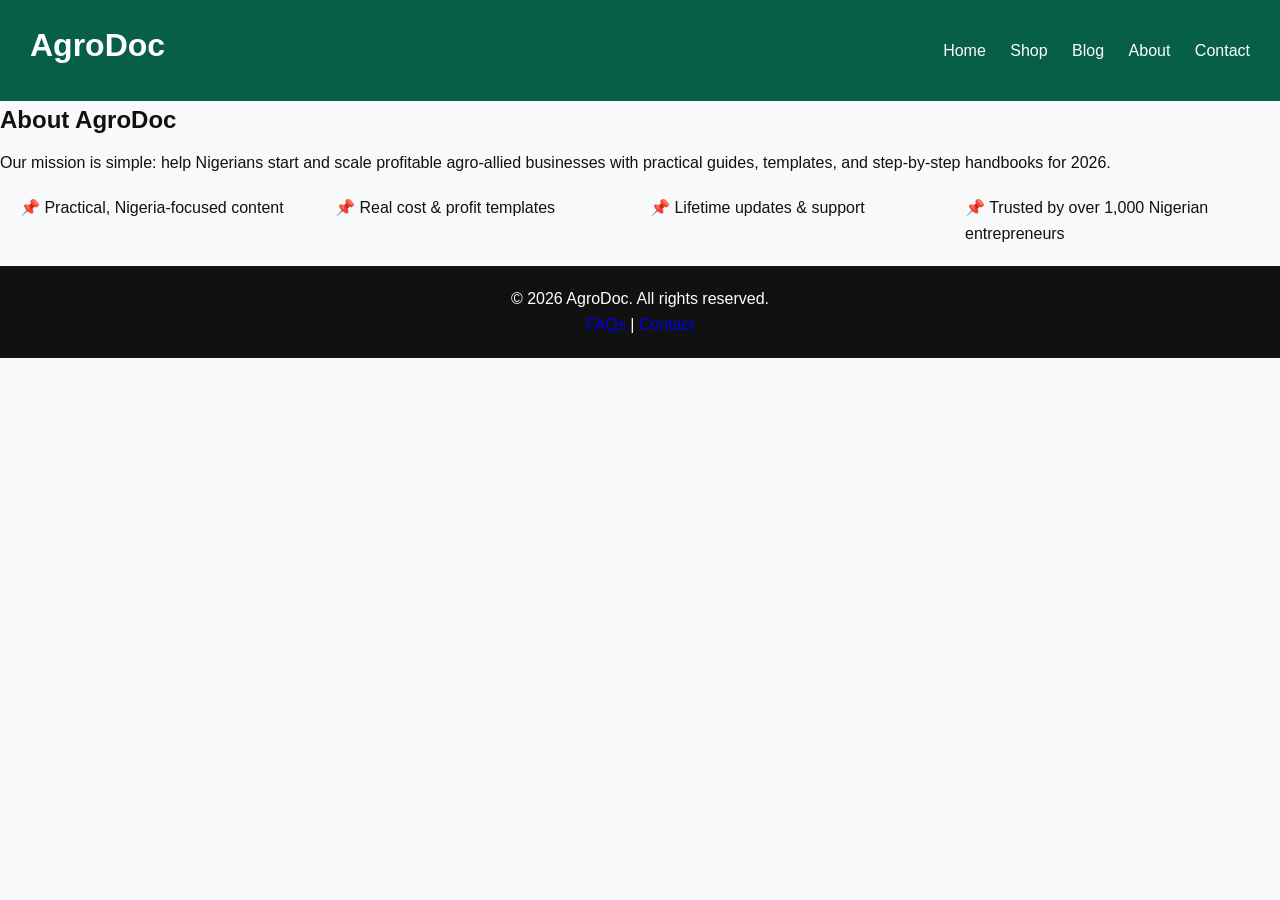
<file: about.html>
<!DOCTYPE html>
<html lang="en">
<head>
<meta charset="UTF-8">
<meta name="viewport" content="width=device-width, initial-scale=1.0">
<title>About Us | AgroDoc</title>
<link rel="stylesheet" href="style.css">
</head>
<body>

<header class="navbar">
  <h1>AgroDoc</h1>
  <nav>
    <a href="index.html">Home</a>
    <a href="shop.html">Shop</a>
    <a href="blog.html">Blog</a>
    <a href="about.html">About</a>
    <a href="contact.html">Contact</a>
  </nav>
</header>

<section class="about-hero">
  <h1>About AgroDoc</h1>
  <p>Our mission is simple: help Nigerians start and scale profitable agro-allied businesses with practical guides, templates, and step-by-step handbooks for 2026.</p>
</section>

<section class="about-values">
  <div class="grid">
    <div>📌 Practical, Nigeria-focused content</div>
    <div>📌 Real cost & profit templates</div>
    <div>📌 Lifetime updates & support</div>
    <div>📌 Trusted by over 1,000 Nigerian entrepreneurs</div>
  </div>
</section>

<footer>
  <p>© 2026 AgroDoc. All rights reserved.</p>
  <p><a href="faq.html">FAQs</a> | <a href="contact.html">Contact</a></p>
</footer>

<script src="script.js"></script>
</body>
</html>
</file>
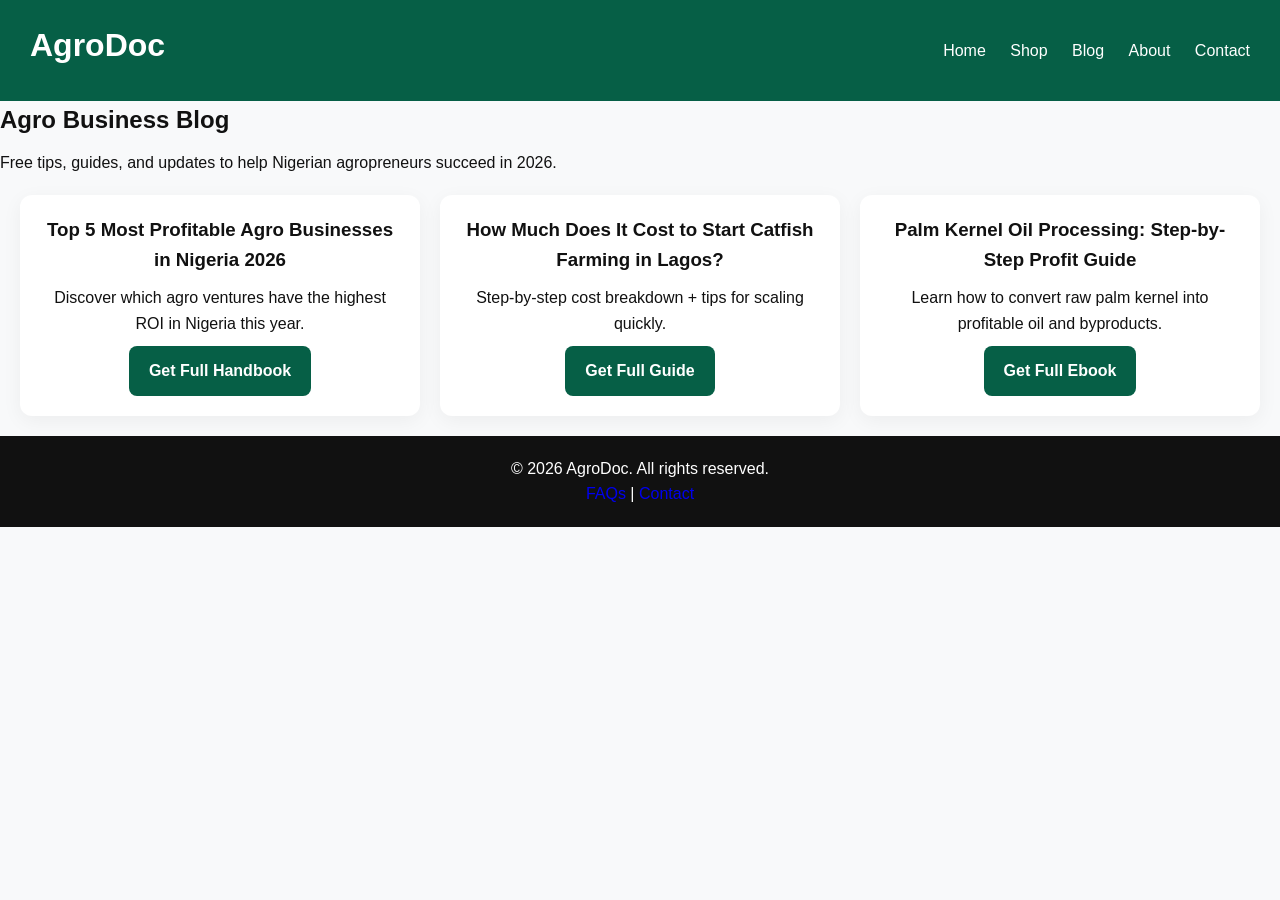
<file: blog.html>
<!DOCTYPE html>
<html lang="en">
<head>
<meta charset="UTF-8">
<meta name="viewport" content="width=device-width, initial-scale=1.0">
<title>AgroDoc Blog | Profitable Agro Ebooks Nigeria</title>
<link rel="stylesheet" href="style.css">
</head>
<body>

<header class="navbar">
  <h1>AgroDoc</h1>
  <nav>
    <a href="index.html">Home</a>
    <a href="shop.html">Shop</a>
    <a href="blog.html">Blog</a>
    <a href="about.html">About</a>
    <a href="contact.html">Contact</a>
  </nav>
</header>

<section class="blog-hero">
  <h1>Agro Business Blog</h1>
  <p>Free tips, guides, and updates to help Nigerian agropreneurs succeed in 2026.</p>
</section>

<section class="grid">
  <div class="card">
    <h3>Top 5 Most Profitable Agro Businesses in Nigeria 2026</h3>
    <p>Discover which agro ventures have the highest ROI in Nigeria this year.</p>
    <a href="shop.html" class="btn-secondary">Get Full Handbook</a>
  </div>
  <div class="card">
    <h3>How Much Does It Cost to Start Catfish Farming in Lagos?</h3>
    <p>Step-by-step cost breakdown + tips for scaling quickly.</p>
    <a href="shop.html" class="btn-secondary">Get Full Guide</a>
  </div>
  <div class="card">
    <h3>Palm Kernel Oil Processing: Step-by-Step Profit Guide</h3>
    <p>Learn how to convert raw palm kernel into profitable oil and byproducts.</p>
    <a href="shop.html" class="btn-secondary">Get Full Ebook</a>
  </div>
</section>

<footer>
  <p>© 2026 AgroDoc. All rights reserved.</p>
  <p><a href="faq.html">FAQs</a> | <a href="contact.html">Contact</a></p>
</footer>

<script src="script.js"></script>
</body>
</html>
</file>
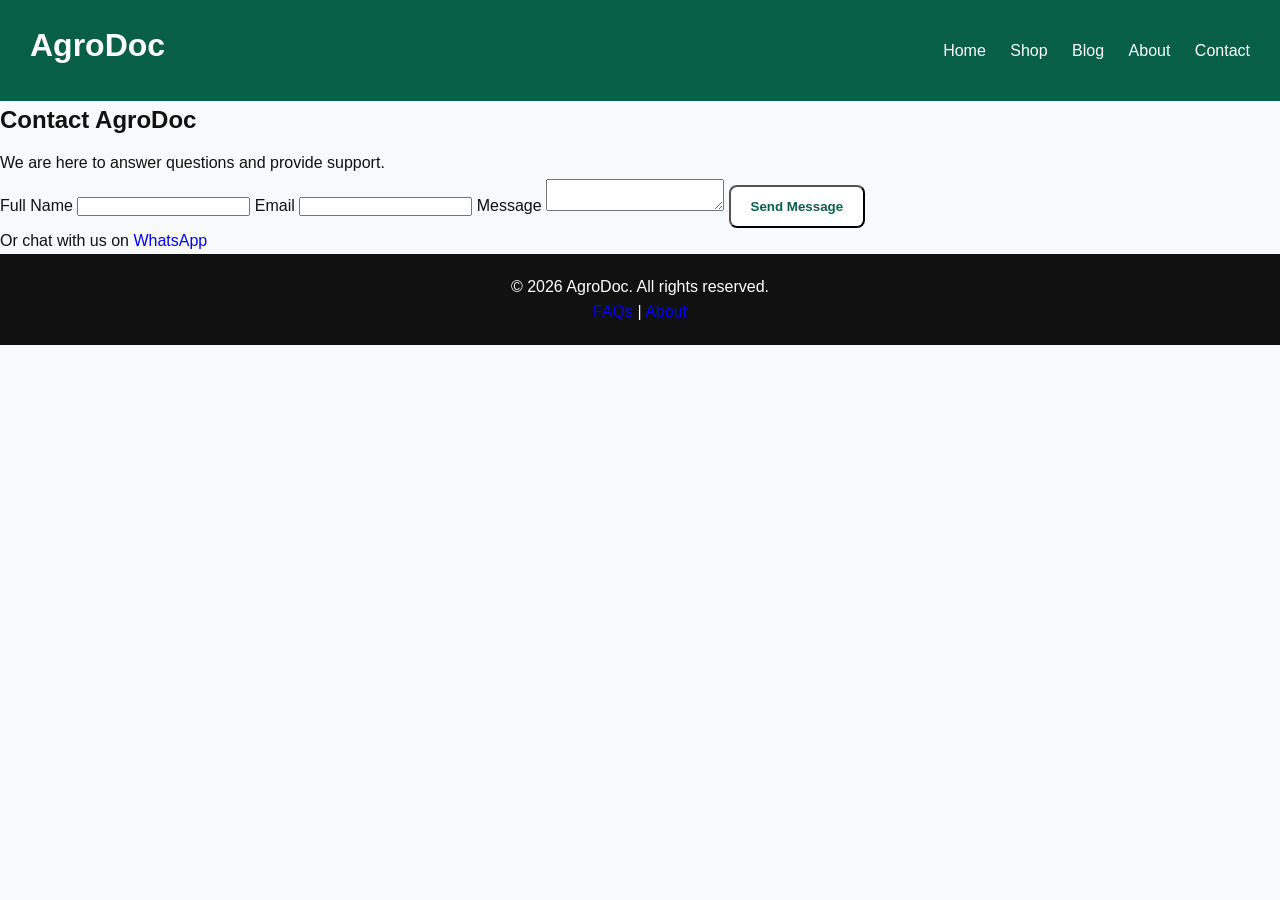
<file: contact.html>
<!DOCTYPE html>
<html lang="en">
<head>
<meta charset="UTF-8">
<meta name="viewport" content="width=device-width, initial-scale=1.0">
<title>Contact Us | AgroDoc</title>
<link rel="stylesheet" href="style.css">
</head>
<body>

<header class="navbar">
  <h1>AgroDoc</h1>
  <nav>
    <a href="index.html">Home</a>
    <a href="shop.html">Shop</a>
    <a href="blog.html">Blog</a>
    <a href="about.html">About</a>
    <a href="contact.html">Contact</a>
  </nav>
</header>

<section class="contact-hero">
  <h1>Contact AgroDoc</h1>
  <p>We are here to answer questions and provide support.</p>
</section>

<section class="contact-form">
  <form action="mailto:youremail@example.com" method="post" enctype="text/plain">
    <label for="name">Full Name</label>
    <input type="text" id="name" name="name" required>

    <label for="email">Email</label>
    <input type="email" id="email" name="email" required>

    <label for="message">Message</label>
    <textarea id="message" name="message" required></textarea>

    <button type="submit" class="btn-primary">Send Message</button>
  </form>
  <p>Or chat with us on <a href="https://wa.me/234XXXXXXXXXX" target="_blank">WhatsApp</a></p>
</section>

<footer>
  <p>© 2026 AgroDoc. All rights reserved.</p>
  <p><a href="faq.html">FAQs</a> | <a href="about.html">About</a></p>
</footer>

<script src="script.js"></script>
</body>
</html>
</file>
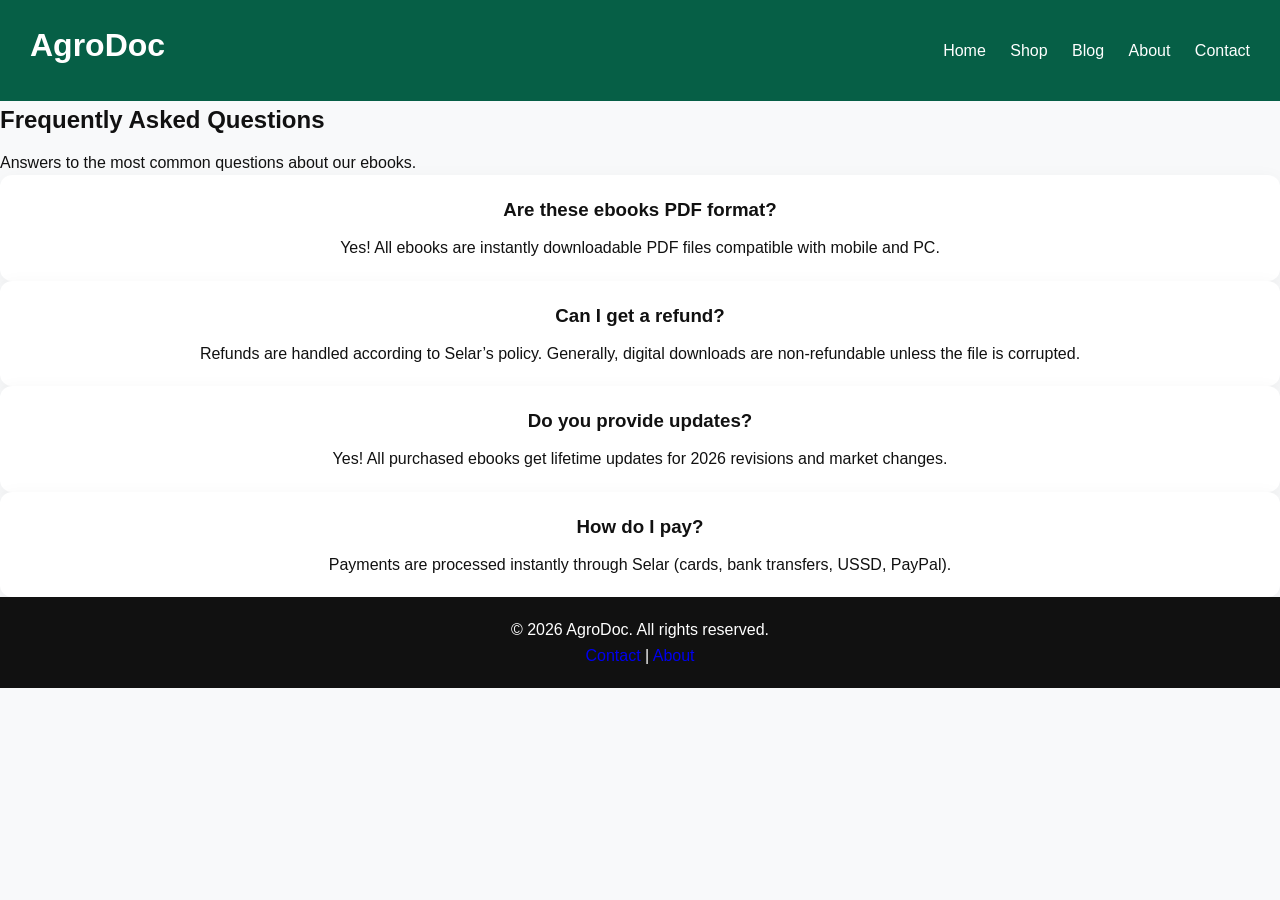
<file: faq.html>
<!DOCTYPE html>
<html lang="en">
<head>
<meta charset="UTF-8">
<meta name="viewport" content="width=device-width, initial-scale=1.0">
<title>FAQs | AgroDoc</title>
<link rel="stylesheet" href="style.css">
</head>
<body>

<header class="navbar">
  <h1>AgroDoc</h1>
  <nav>
    <a href="index.html">Home</a>
    <a href="shop.html">Shop</a>
    <a href="blog.html">Blog</a>
    <a href="about.html">About</a>
    <a href="contact.html">Contact</a>
  </nav>
</header>

<section class="faq-hero">
  <h1>Frequently Asked Questions</h1>
  <p>Answers to the most common questions about our ebooks.</p>
</section>

<section class="faq-list">
  <div class="card">
    <h3>Are these ebooks PDF format?</h3>
    <p>Yes! All ebooks are instantly downloadable PDF files compatible with mobile and PC.</p>
  </div>
  <div class="card">
    <h3>Can I get a refund?</h3>
    <p>Refunds are handled according to Selar’s policy. Generally, digital downloads are non-refundable unless the file is corrupted.</p>
  </div>
  <div class="card">
    <h3>Do you provide updates?</h3>
    <p>Yes! All purchased ebooks get lifetime updates for 2026 revisions and market changes.</p>
  </div>
  <div class="card">
    <h3>How do I pay?</h3>
    <p>Payments are processed instantly through Selar (cards, bank transfers, USSD, PayPal).</p>
  </div>
</section>

<footer>
  <p>© 2026 AgroDoc. All rights reserved.</p>
  <p><a href="contact.html">Contact</a> | <a href="about.html">About</a></p>
</footer>

<script src="script.js"></script>
</body>
</html>
</file>
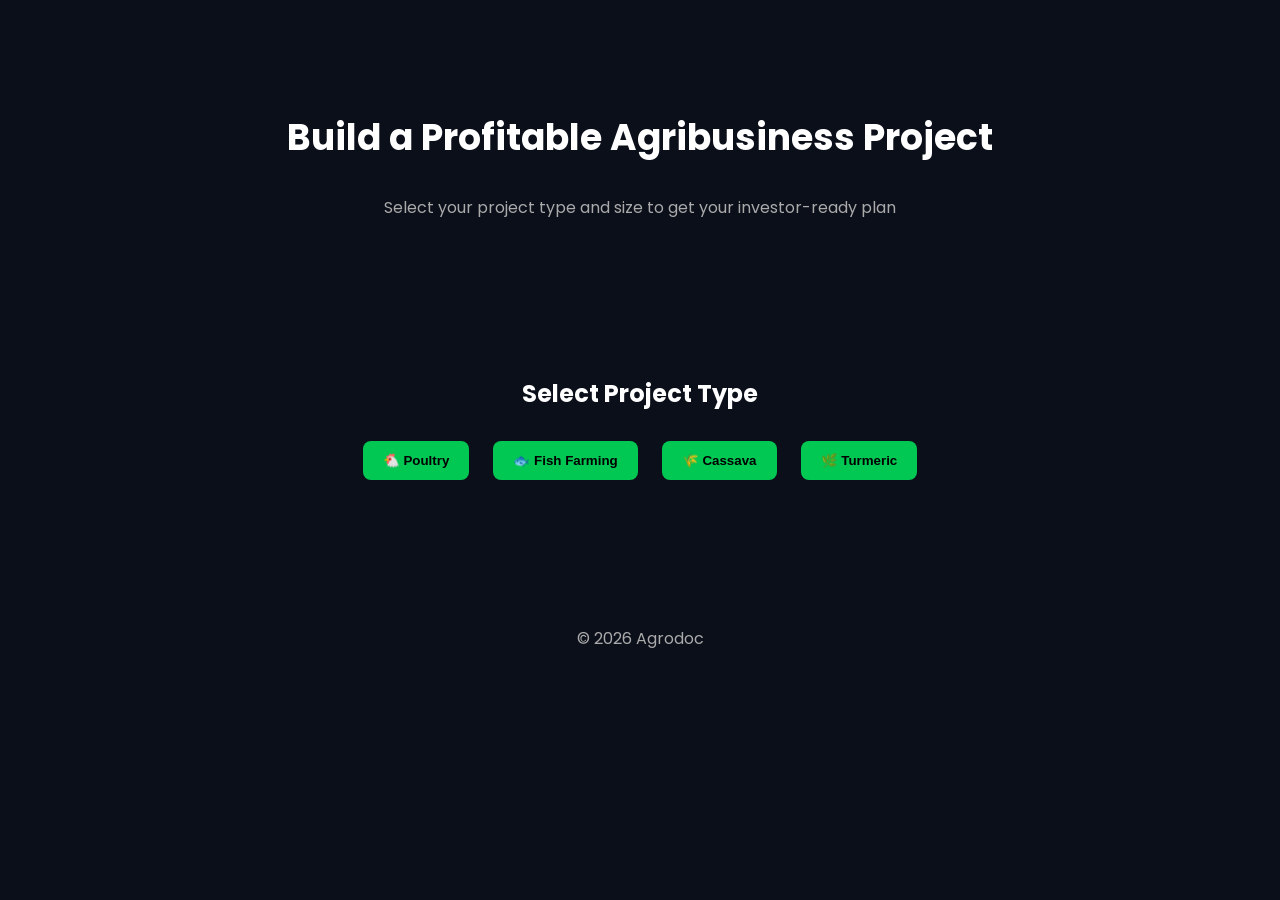
<file: selectorpage.html>
<!DOCTYPE html>
<html lang="en">
<head>
<meta charset="UTF-8">
<meta name="viewport" content="width=device-width, initial-scale=1.0">
<title>Agrodoc - Agribusiness Project Plans</title>

<link href="https://fonts.googleapis.com/css2?family=Poppins:wght@300;400;600;700&display=swap" rel="stylesheet">

<style>
body {
  margin:0;
  font-family:'Poppins', sans-serif;
  background:#0b0f1a;
  color:#fff;
  text-align:center;
}

.container {
  max-width:900px;
  margin:auto;
  padding:20px;
}

h1 { font-size:36px; }
p { color:#aaa; }

.btn {
  background:#00c853;
  padding:12px 20px;
  border:none;
  border-radius:8px;
  color:#000;
  font-weight:600;
  margin:10px;
  cursor:pointer;
}

.section {
  padding:60px 20px;
}

.result-box {
  background:#111827;
  padding:30px;
  border-radius:12px;
  margin-top:30px;
}
</style>
</head>

<body>

<div class="container">

<!-- HERO -->
<section class="section">
<h1>Build a Profitable Agribusiness Project</h1>
<p>Select your project type and size to get your investor-ready plan</p>
</section>

<!-- STEP 1 -->
<section id="step1" class="section">
<h2>Select Project Type</h2>

<button class="btn" onclick="selectType('Poultry')">🐔 Poultry</button>
<button class="btn" onclick="selectType('Fish')">🐟 Fish Farming</button>
<button class="btn" onclick="selectType('Cassava')">🌾 Cassava</button>
<button class="btn" onclick="selectType('Turmeric')">🌿 Turmeric</button>

</section>

<!-- STEP 2 -->
<section id="step2" class="section" style="display:none;">
<h2>Select Project Size</h2>

<button class="btn" onclick="selectSize('small')">🟢 Small Project</button>
<button class="btn" onclick="selectSize('medium')">🟡 Medium Project</button>
<button class="btn" onclick="selectSize('large')">🔴 Commercial Project</button>

</section>

<!-- RESULT -->
<section id="result" class="section" style="display:none;"></section>

<!-- FOOTER -->
<section class="section">
<p>© 2026 Agrodoc</p>
</section>

</div>

<script>
let selectedType = "";

function selectType(type) {
  selectedType = type;
  document.getElementById("step1").style.display = "none";
  document.getElementById("step2").style.display = "block";
}

function selectSize(size) {
  const result = document.getElementById("result");
  result.style.display = "block";

  let price = "";
  let title = "";
  let link = "";

  if (size === "small") {
    title = "Starter Project Kit";
    price = "₦14,900";
    link = "https://selar.co/YOUR_SMALL_LINK";
  }

  if (size === "medium") {
    title = "Growth Project Kit";
    price = "₦39,900";
    link = "https://selar.co/YOUR_MEDIUM_LINK";
  }

  if (size === "large") {
    title = "Investor Project Kit";
    price = "₦89,900";
    link = "https://selar.co/YOUR_LARGE_LINK";
  }

  result.innerHTML = `
    <div class="result-box">
      <h2>${title}</h2>
      <p><strong>${selectedType} Project</strong></p>
      <h1>${price}</h1>

      <p>Includes:</p>
      <p>✔ Handbook<br>✔ Feasibility Study<br>✔ Business Plan</p>

      <br>
      <a href="${link}" class="btn">Start This Project</a>
    </div>
  `;

  result.scrollIntoView({ behavior: "smooth" });
}
</script>

</body>
</html>
</file>
<file: style.css>
/* GLOBAL */
* { margin: 0; padding: 0; box-sizing: border-box; }
body { font-family: 'Segoe UI', sans-serif; line-height: 1.6; background:#f8f9fa; color:#111; }
a { text-decoration: none; }
h1,h2,h3 { margin-bottom: 10px; }

/* NAVBAR */
.navbar { display: flex; justify-content: space-between; align-items:center; padding:20px 30px; background:#065f46; color:white; }
.navbar a { color:white; margin-left:20px; }

/* HERO */
.hero { text-align:center; padding:80px 20px; background: linear-gradient(to right, #10b981, #047857); color:white; }
.btn-primary { padding:12px 20px; background:#ffffff; color:#065f46; border-radius:8px; margin-top:10px; display:inline-block; font-weight:bold; }
.btn-secondary { padding:12px 20px; background:#065f46; color:white; border-radius:8px; margin-top:10px; display:inline-block; font-weight:bold; }

/* SECTIONS */
.grid { display:grid; grid-template-columns: repeat(auto-fit, minmax(220px,1fr)); gap:20px; margin:20px; }
.card { background:white; padding:20px; border-radius:12px; box-shadow:0 5px 20px rgba(0,0,0,0.05); text-align:center; }

/* TRUST */
.trust-signals .grid { text-align:center; gap:10px; }

/* FOOTER */
footer { text-align:center; padding:20px; background:#111; color:white; }
</file>
